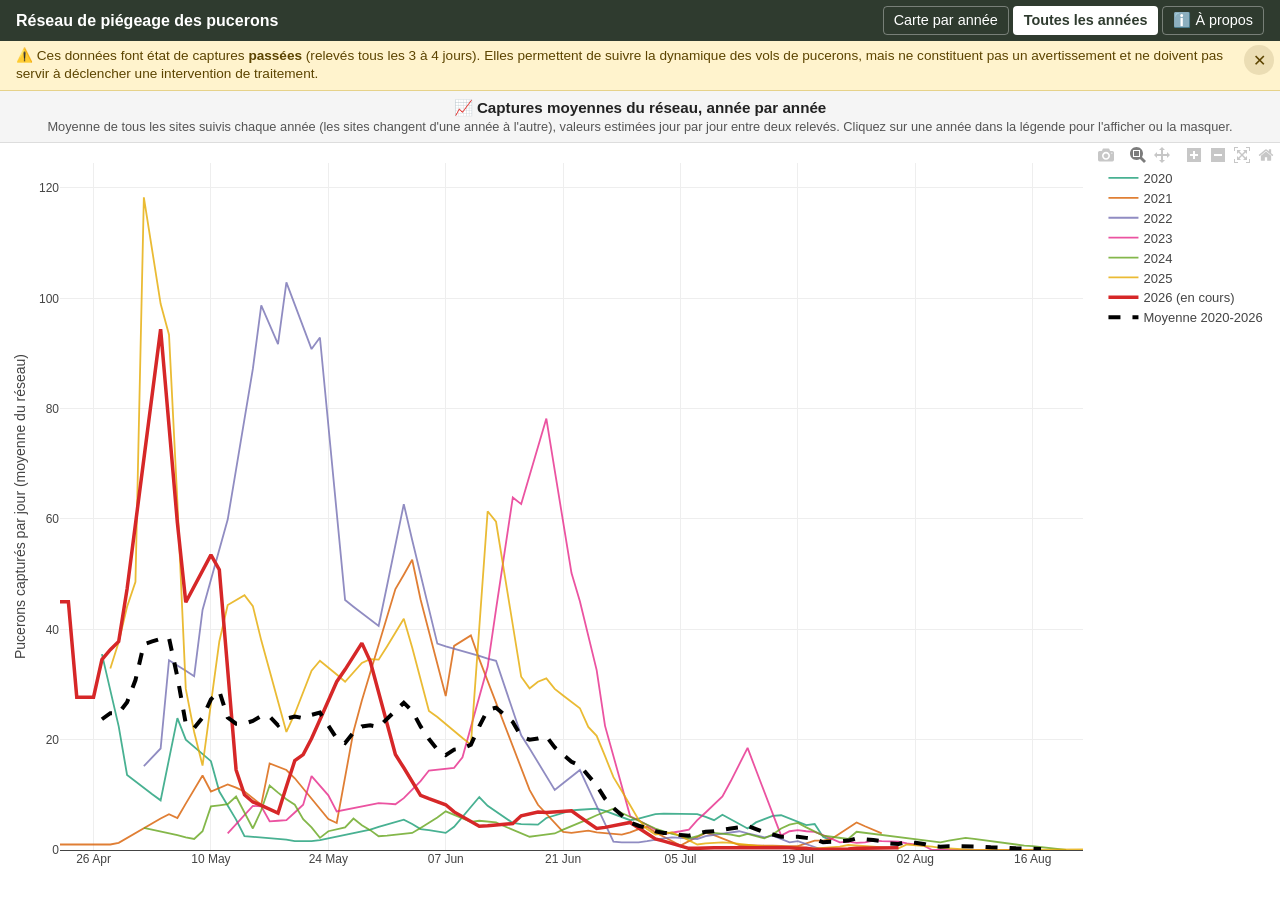
<file: annees.html>
<!DOCTYPE html>
<html lang="fr">
<head>
  <meta charset="UTF-8" />
  <meta name="viewport" content="width=device-width, initial-scale=1.0"/>
  <title>Pucerons : comparaison des années</title>
  <link rel="stylesheet" href="commun.css" />
  <!-- Appli installable -->
  <link rel="manifest" href="manifest.webmanifest" />
  <meta name="theme-color" content="#2f3b2f" />
  <link rel="icon" href="icones/icone-192.png" />
  <link rel="apple-touch-icon" href="icones/apple-touch-icon.png" />
  <meta name="apple-mobile-web-app-capable" content="yes" />
  <meta name="apple-mobile-web-app-title" content="Pucerons BPI" />
  <style>
    #entete { padding: 8px 16px; background: #f5f5f5; border-bottom: 1px solid #ddd; text-align: center; }
    #entete .titre { font-size: 0.95rem; font-weight: bold; }
    #entete .note { font-size: 0.8rem; color: #555; margin-top: 2px; }
    #chart { flex: 1; min-height: 0; }
  </style>
  <!-- Compteur de visites GoatCounter (sans cookies). Ne compte pas les visites en local. -->
  <script data-goatcounter="https://puceron-bpi.goatcounter.com/count" async src="https://gc.zgo.at/count.js"></script>
</head>
<body>
  <div id="topbar">
    <span class="site-titre">Réseau de piégeage des pucerons</span>
    <nav>
      <a href="index.html">Carte par année</a>
      <a href="annees.html" class="actif">Toutes les années</a>
      <a href="apropos.html" title="À propos, mentions légales"><span>ℹ️</span><span class="txt-apropos"> À propos</span></a>
    </nav>
  </div>
  <div id="avertissement">
    ⚠️ Ces données font état de captures <strong>passées</strong> (relevés tous les 3 à 4 jours).
    Elles permettent de suivre la dynamique des vols de pucerons, mais ne constituent pas un avertissement
    et ne doivent pas servir à déclencher une intervention de traitement.
  </div>
  <div id="entete">
    <div class="titre">📈 Captures moyennes du réseau, année par année</div>
    <div class="note">
      Moyenne de tous les sites suivis chaque année (les sites changent d'une année à l'autre), valeurs estimées jour
      par jour entre deux relevés. Cliquez sur une année dans la légende pour l'afficher ou la masquer.
    </div>
  </div>
  <div id="chart"></div>

  <script src="https://cdn.plot.ly/plotly-2.35.2.min.js"></script>
  <script src="https://cdn.plot.ly/plotly-locale-fr-2.35.2.js"></script>
  <script src="annees_data.js"></script>
  <script>
    const petitEcran = window.matchMedia('(max-width: 800px)').matches;
    // Toutes les années sont ramenées sur un même calendrier (2020) : seuls le jour et le mois comptent.
    const versDate = j => `2020-${j}`;

    const annees = Object.keys(moyennesAnnees).sort();
    const anneeCourante = String(majDonneesAnnees.annee);
    const couleurs = ['#1b9e77', '#d95f02', '#7570b3', '#e7298a', '#66a61e', '#e6ab02', '#a6761d',
                      '#17becf', '#8c564b', '#bcbd22'];

    const traces = annees.map((a, i) => {
      const courante = a === anneeCourante;
      return {
        x: moyennesAnnees[a].map(p => versDate(p.j)),
        y: moyennesAnnees[a].map(p => p.v),
        name: courante ? `${a} (en cours)` : a,
        type: 'scatter',
        mode: 'lines',
        line: { color: courante ? '#d62728' : couleurs[i % couleurs.length], width: courante ? 3.5 : 1.8 },
        opacity: courante ? 1 : 0.8,
        hovertemplate: `<b>${a}</b> · %{x|%d %B} : %{y} pucerons/jour<extra></extra>`
      };
    });

    traces.push({
      x: moyenneGlobale.map(p => versDate(p.j)),
      y: moyenneGlobale.map(p => p.v),
      name: `Moyenne ${annees[0]}-${annees[annees.length - 1]}`,
      type: 'scatter',
      mode: 'lines',
      line: { color: 'black', width: 4, dash: 'dash' },
      hovertemplate: `<b>Moyenne</b> · %{x|%d %B} : %{y} pucerons/jour<extra></extra>`
    });

    Plotly.newPlot('chart', traces, {
      margin: petitEcran ? { t: 10, r: 10, b: 40, l: 45 } : { t: 20, r: 20, b: 50, l: 60 },
      hovermode: 'closest',
      legend: petitEcran
        ? { orientation: 'h', x: 0, y: -0.12, yanchor: 'top', font: { size: 11 } }
        : { font: { size: 13 } },
      // Sur téléphone, graphique figé : toucher affiche la valeur sans zoomer ni déplacer
      dragmode: petitEcran ? false : 'zoom',
      xaxis: { type: 'date', tickformat: '%d %b', fixedrange: petitEcran },
      yaxis: {
        title: { text: petitEcran ? 'Pucerons / jour (moyenne)' : 'Pucerons capturés par jour (moyenne du réseau)', standoff: 4 },
        rangemode: 'tozero', fixedrange: petitEcran, automargin: true
      }
    }, { responsive: true, displaylogo: false, locale: 'fr',
         displayModeBar: !petitEcran, scrollZoom: false, doubleClick: !petitEcran && 'reset' });
  </script>
  <script src="avertissement.js"></script>
  <script src="pwa.js"></script>
  <script src="notifications.js"></script>
</body>
</html>
</file>
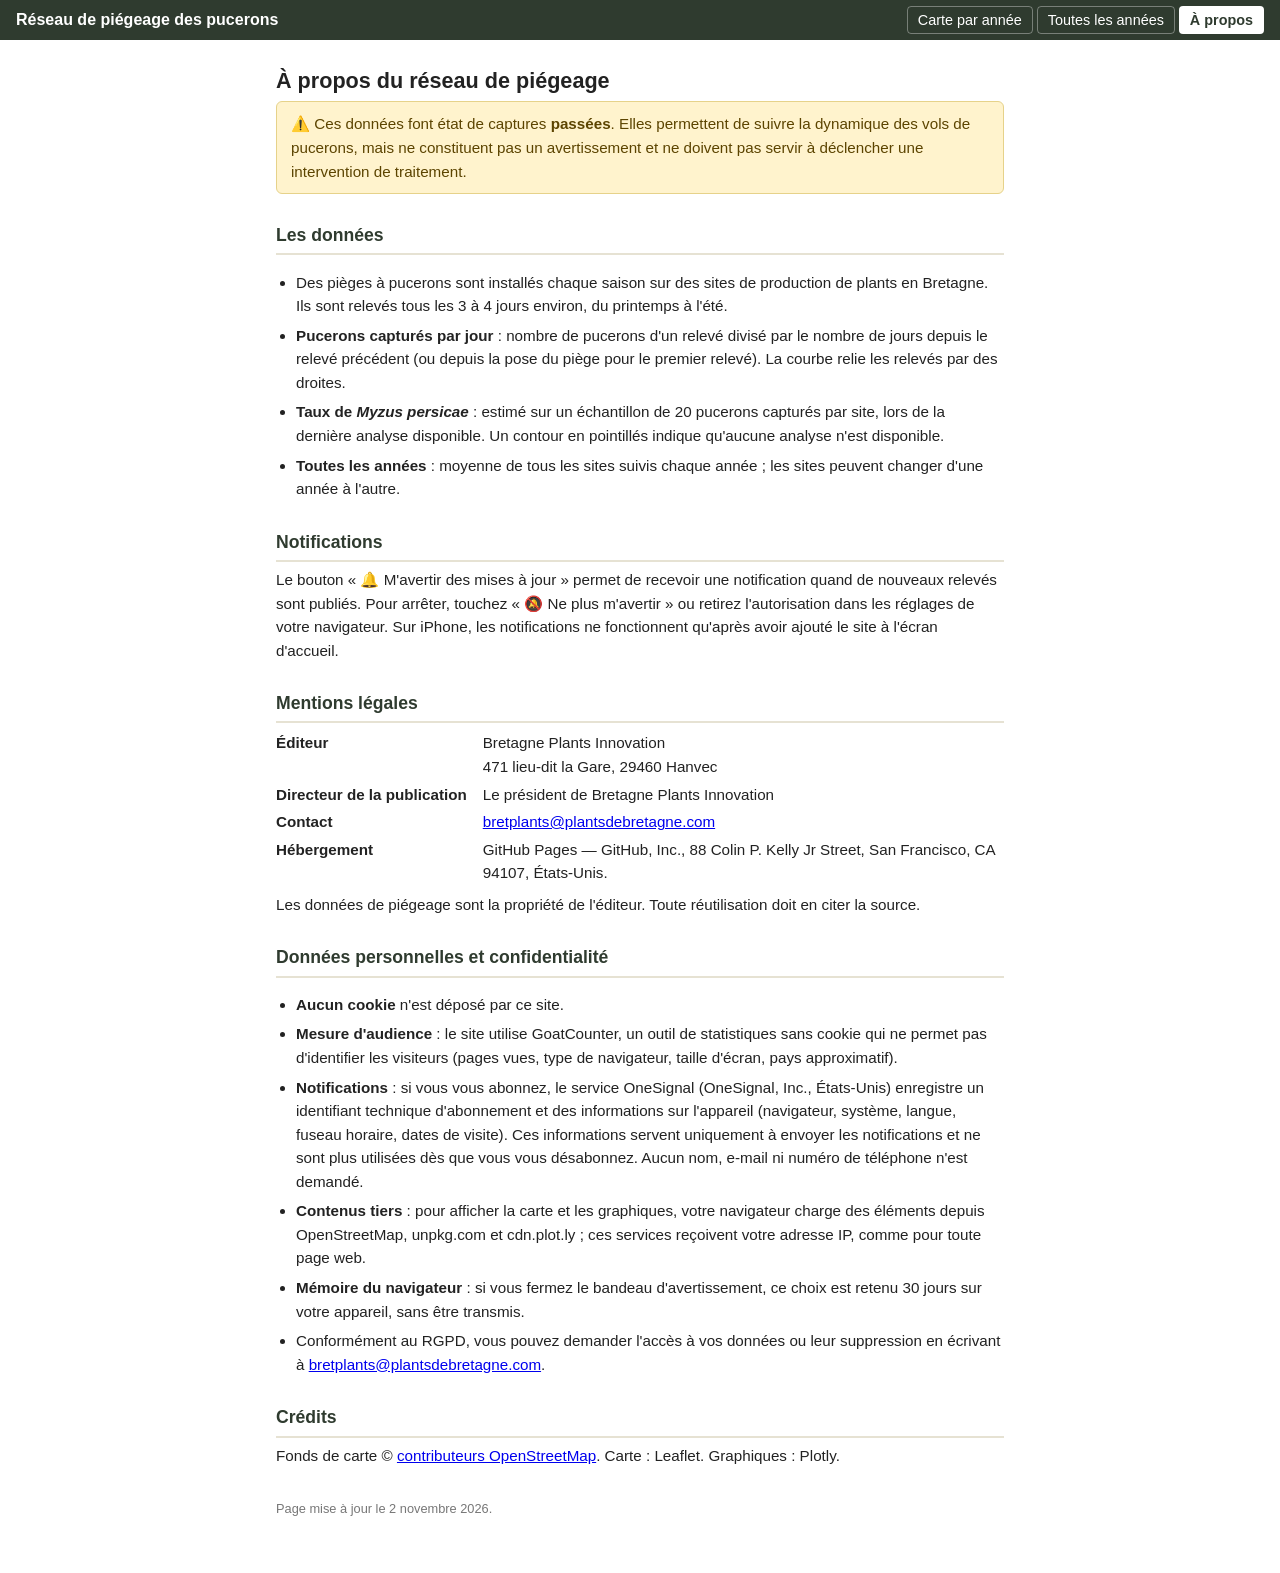
<file: apropos.html>
<!DOCTYPE html>
<html lang="fr">
<head>
  <meta charset="UTF-8" />
  <meta name="viewport" content="width=device-width, initial-scale=1.0"/>
  <title>Pucerons : à propos et mentions légales</title>
  <link rel="stylesheet" href="commun.css" />
  <link rel="manifest" href="manifest.webmanifest" />
  <meta name="theme-color" content="#2f3b2f" />
  <link rel="icon" href="icones/icone-192.png" />
  <link rel="apple-touch-icon" href="icones/apple-touch-icon.png" />
  <style>
    body { height: auto; min-height: 100vh; display: block; }
    main { max-width: 760px; margin: 0 auto; padding: 16px 16px 48px; line-height: 1.55; font-size: 0.95rem; }
    h1 { font-size: 1.35rem; margin: 8px 0 4px; }
    h2 { font-size: 1.1rem; margin: 28px 0 6px; padding-bottom: 4px; border-bottom: 2px solid #e6e2d3; color: #2f3b2f; }
    p, li { margin: 6px 0; }
    ul { padding-left: 20px; }
    .encadre { background: #fff3cd; border: 1px solid #e6d28a; color: #5c4400; border-radius: 6px; padding: 10px 14px; }
    .a-completer { background: #ffe08a; padding: 0 4px; border-radius: 3px; font-weight: bold; }
    dl { display: grid; grid-template-columns: max-content 1fr; gap: 4px 16px; margin: 8px 0; }
    dt { font-weight: bold; }
    dd { margin: 0; }
    @media (max-width: 600px) { dl { grid-template-columns: 1fr; } dd { margin-bottom: 6px; } }
    .maj-page { color: #777; font-size: 0.8rem; margin-top: 32px; }
  </style>
  <!-- Compteur de visites GoatCounter (sans cookies). Ne compte pas les visites en local. -->
  <script data-goatcounter="https://puceron-bpi.goatcounter.com/count" async src="https://gc.zgo.at/count.js"></script>
</head>
<body>
  <div id="topbar">
    <span class="site-titre">Réseau de piégeage des pucerons</span>
    <nav>
      <a href="index.html">Carte par année</a>
      <a href="annees.html">Toutes les années</a>
      <a href="apropos.html" class="actif">À propos</a>
    </nav>
  </div>

  <main>
    <h1>À propos du réseau de piégeage</h1>

    <div class="encadre">
      ⚠️ Ces données font état de captures <strong>passées</strong>. Elles permettent de suivre la dynamique
      des vols de pucerons, mais ne constituent pas un avertissement et ne doivent pas servir à déclencher
      une intervention de traitement.
    </div>

    <h2>Les données</h2>
    <ul>
      <li>Des pièges à pucerons sont installés chaque saison sur des sites de production de plants en Bretagne.
        Ils sont relevés tous les 3 à 4 jours environ, du printemps à l'été.</li>
      <li><strong>Pucerons capturés par jour</strong> : nombre de pucerons d'un relevé divisé par le nombre de jours
        depuis le relevé précédent (ou depuis la pose du piège pour le premier relevé). La courbe relie les relevés
        par des droites.</li>
      <li><strong>Taux de <em>Myzus persicae</em></strong> : estimé sur un échantillon de 20 pucerons capturés par site,
        lors de la dernière analyse disponible. Un contour en pointillés indique qu'aucune analyse n'est disponible.</li>
      <li><strong>Toutes les années</strong> : moyenne de tous les sites suivis chaque année ; les sites peuvent changer
        d'une année à l'autre.</li>
    </ul>

    <h2>Notifications</h2>
    <p>Le bouton « 🔔 M'avertir des mises à jour » permet de recevoir une notification quand de nouveaux relevés
      sont publiés. Pour arrêter, touchez « 🔕 Ne plus m'avertir » ou retirez l'autorisation dans les réglages
      de votre navigateur. Sur iPhone, les notifications ne fonctionnent qu'après avoir ajouté le site à l'écran
      d'accueil.</p>

    <h2>Mentions légales</h2>
    <dl>
      <dt>Éditeur</dt>
      <dd>Bretagne Plants Innovation<br>
          471 lieu-dit la Gare, 29460 Hanvec</dd>
      <dt>Directeur de la publication</dt>
      <dd>Le président de Bretagne Plants Innovation</dd>
      <dt>Contact</dt>
      <dd><a href="mailto:bretplants@plantsdebretagne.com">bretplants@plantsdebretagne.com</a></dd>
      <dt>Hébergement</dt>
      <dd>GitHub Pages — GitHub, Inc., 88 Colin P. Kelly Jr Street, San Francisco, CA 94107, États-Unis.</dd>
    </dl>
    <p>Les données de piégeage sont la propriété de l'éditeur. Toute réutilisation doit en citer la source.</p>

    <h2>Données personnelles et confidentialité</h2>
    <ul>
      <li><strong>Aucun cookie</strong> n'est déposé par ce site.</li>
      <li><strong>Mesure d'audience</strong> : le site utilise GoatCounter, un outil de statistiques sans cookie qui
        ne permet pas d'identifier les visiteurs (pages vues, type de navigateur, taille d'écran, pays approximatif).</li>
      <li><strong>Notifications</strong> : si vous vous abonnez, le service OneSignal (OneSignal, Inc., États-Unis)
        enregistre un identifiant technique d'abonnement et des informations sur l'appareil (navigateur, système,
        langue, fuseau horaire, dates de visite). Ces informations servent uniquement à envoyer les notifications
        et ne sont plus utilisées dès que vous vous désabonnez. Aucun nom, e-mail ni numéro de téléphone
        n'est demandé.</li>
      <li><strong>Contenus tiers</strong> : pour afficher la carte et les graphiques, votre navigateur charge des
        éléments depuis OpenStreetMap, unpkg.com et cdn.plot.ly ; ces services reçoivent votre adresse IP,
        comme pour toute page web.</li>
      <li><strong>Mémoire du navigateur</strong> : si vous fermez le bandeau d'avertissement, ce choix est retenu
        30 jours sur votre appareil, sans être transmis.</li>
      <li>Conformément au RGPD, vous pouvez demander l'accès à vos données ou leur suppression en écrivant à
        <a href="mailto:bretplants@plantsdebretagne.com">bretplants@plantsdebretagne.com</a>.</li>
    </ul>

    <h2>Crédits</h2>
    <p>Fonds de carte © <a href="https://www.openstreetmap.org/copyright" target="_blank">contributeurs OpenStreetMap</a>.
      Carte : Leaflet. Graphiques : Plotly.</p>

    <p class="maj-page">Page mise à jour le 2 novembre 2026.</p>
  </main>

  <script src="pwa.js"></script>
  <script src="notifications.js"></script>
</body>
</html>
</file>
<file: commun.css>
/* Styles partagés par la carte (index.html) et la page « Toutes les années » (annees.html) */
* { box-sizing: border-box; }
/* Fond clair imposé : sinon le mode sombre du téléphone rend le texte illisible */
:root { color-scheme: light; }
html, body { margin: 0; padding: 0; height: 100%; font-family: sans-serif; color: #222; background: #fff; }
body { display: flex; flex-direction: column; height: 100vh; height: 100dvh; }

#topbar {
  display: flex; align-items: center; flex-wrap: wrap; gap: 6px 16px;
  padding: 6px 16px; background: #2f3b2f; color: white;
}
#topbar .site-titre { font-weight: bold; font-size: 1rem; margin-right: auto; }
#topbar nav { display: flex; gap: 4px; }
#topbar nav a {
  color: white; text-decoration: none; padding: 5px 10px; border-radius: 4px; font-size: 0.9rem;
  border: 1px solid rgba(255,255,255,0.35);
}
#topbar nav a.actif { background: white; color: #2f3b2f; font-weight: bold; }
#topbar label { font-size: 0.9rem; }
#topbar select { font-size: 0.95rem; padding: 3px 6px; border-radius: 4px; border: none; }

#avertissement {
  background: #fff3cd; color: #5c4400; border-bottom: 1px solid #e6d28a;
  padding: 6px 44px 6px 16px; font-size: 0.85rem; line-height: 1.35; position: relative;
}
.fermer-avertissement {
  position: absolute; top: 4px; right: 6px;
  width: 30px; height: 30px; border: none; border-radius: 50%;
  background: rgba(92, 68, 0, 0.12); color: #5c4400; font-size: 1rem; cursor: pointer;
}
.fermer-avertissement:hover { background: rgba(92, 68, 0, 0.25); }

@media (max-width: 800px) {
  #topbar { padding: 6px 10px; }
  #topbar .site-titre { font-size: 0.9rem; width: 100%; }
  #avertissement { padding: 5px 40px 5px 10px; font-size: 0.75rem; }
}

/* Lien « À propos » : icône seule sur téléphone pour garder la barre compacte */
@media (max-width: 800px) {
  #topbar nav .txt-apropos { display: none; }
}
</file>
